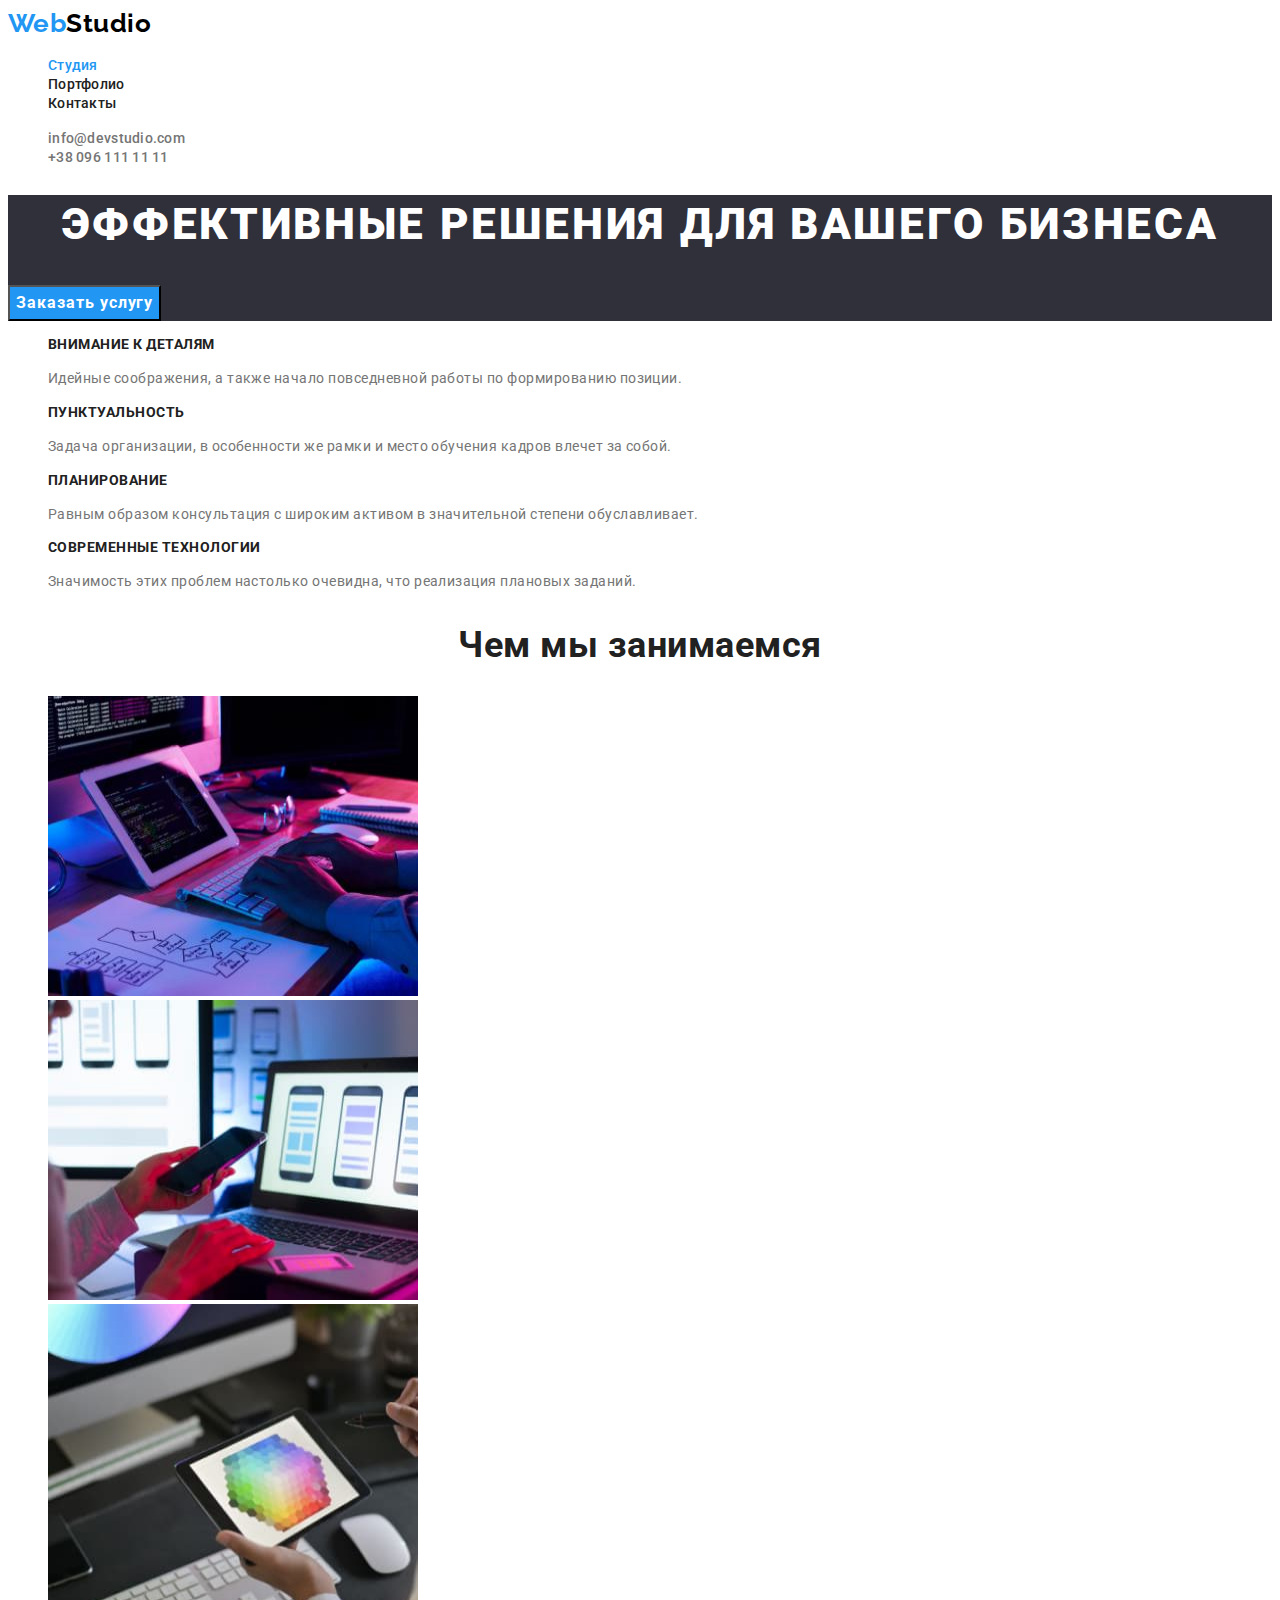
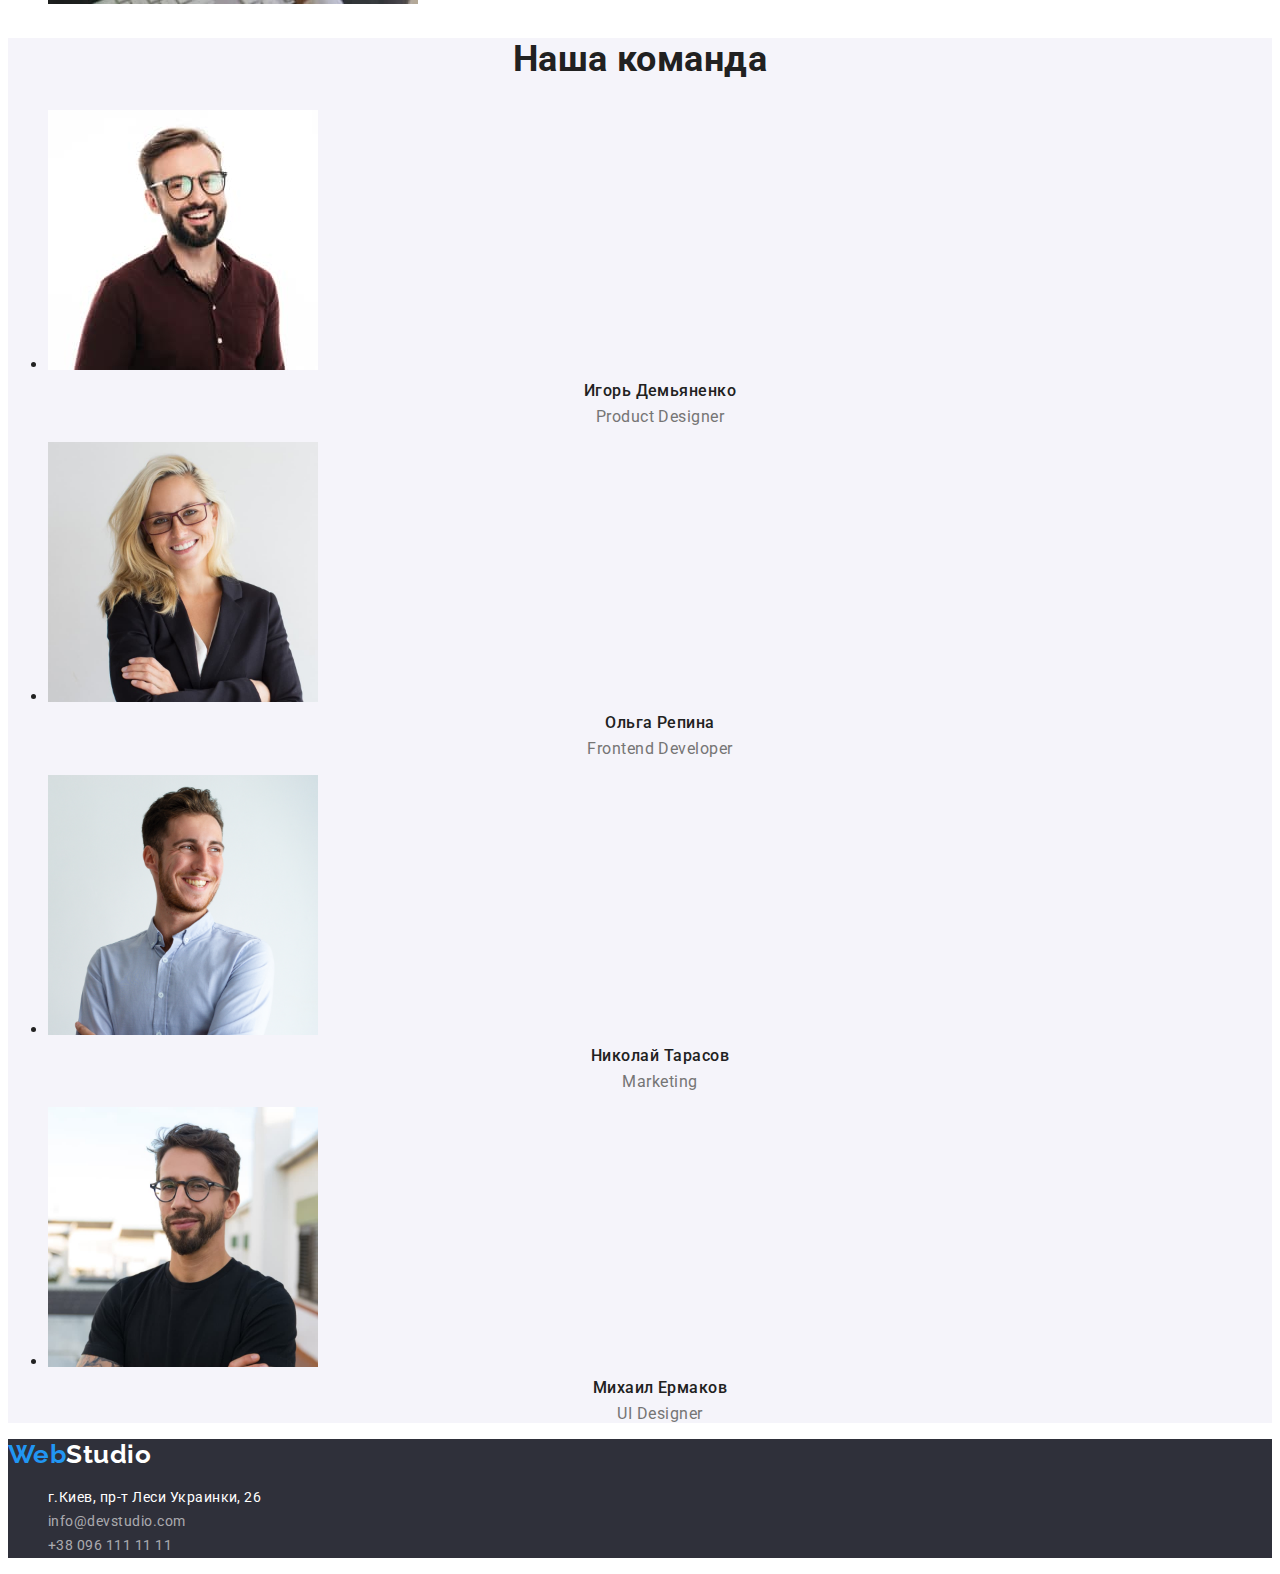
<file: index.html>
<!DOCTYPE html>
<html lang="ru">
<head>
    <meta charset="UTF-8">
    <meta http-equiv="X-UA-Compatible" content="IE=edge">
    <meta name="viewport" content="width=device-width, initial-scale=1.0">
    <title>Homework №2</title>
    <link rel="preconnect" href="https://fonts.googleapis.com" />
    <link rel="preconnect" href="https://fonts.gstatic.com" crossorigin />
    <link href="https://fonts.googleapis.com/css2?family=Raleway:wght@700&family=Roboto:wght@400;500;700;900&display=swap"
        rel="stylesheet" />
    <link rel="stylesheet" href="css/styles.css">
</head>
<body>
    <!-- Шапка -->
    <header class="header">
        <nav class="header-nav">
            <a class="logo link" href="./index.html">Web<span class="logo-black">Studio</span></a>
            <ul class="header-nav-list list">
                <li class="header-nav-item">
                    <a class="header-nav-link link current" href="./index.html">Студия</a>
                </li>
                <li class="header-nav-item">
                    <a class="header-nav-link link" href="./portfolio.html">Портфолио</a>
                </li>
                <li class="header-nav-item">
                    <a class="header-nav-link link" href="">Контакты</a>
                </li>
            </ul>
        </nav>
        <ul class="header-contact-list list">
            <li class="header-contact-item">
                <a class="header-contact-link link" href="mailto:info@devstudio.com">info@devstudio.com</a>
            </li>
            <li class="header-contact-item">
                <a class="header-contact-link link" href="tel:+380961111111">+38 096 111 11 11</a>
            </li>
        </ul>
    </header>
    <!-- Основной контент -->
    <main>
        <!-- Герой -->
        <section class="hero">
            <h1 class="hero-title">Эффективные решения для вашего бизнеса</h1>
            <button class="hero-btn" type="button">Заказать услугу</button>
        </section>
        <!-- Список преимуществ -->
        <section class="features-section">
            <!-- h2 Преимущества спрятать в css правильно -->
            <h2 hidden>Преимущества</h2>
            <ul class="features-list list">
                <li class="features-item">
                    <h3 class="features-title">Внимание к деталям</h3>
                    <p class="features-text">
                        Идейные соображения, а также начало повседневной работы по
                        формированию позиции.
                    </p>
                </li>
                <li class="features-item">
                    <h3 class="features-title">Пунктуальность</h3>
                    <p class="features-text">
                        Задача организации, в особенности же рамки и место обучения кадров
                        влечет за собой.
                    </p>
                </li>
                <li class="features-item">
                    <h3 class="features-title">Планирование</h3>
                    <p class="features-text">
                        Равным образом консультация с широким активом в значительной
                        степени обуславливает.
                    </p>
                </li>
                <li class="features-item">
                    <h3 class="features-title">Современные технологии</h3>
                    <p class="features-text">
                        Значимость этих проблем настолько очевидна, что реализация
                        плановых заданий.
                    </p>
                </li>
            </ul>
        </section>
        <!-- Список занятий -->
        <section class="work-section">
            <h2 class="section-title">Чем мы занимаемся</h2>
            <ul class="work-list list">
                <li class="work-item">
                    <img src="./images/img1.jpg" alt="сотрудник создает программу" width="370" height="300" />
                </li>
                <li class="work-item">
                    <img src="./images/img2.jpg" alt="сотрудник создает мобильное приложение" width="370" height="300" />
                </li>
                <li class="work-item">
                    <img src="./images/img3.jpg" alt="веб-дизайнер выьирает палитру" width="370" height="300"  />
                </li>
            </ul>
        </section>
        <!-- Команда -->
        <section class="team-section">
            <h2 class="section-title">Наша команда</h2>
            <ul>
                <li class="team-item">
                    <img src="./images/person1.jpg" alt="фото Игоря Демьяненко" width="270" height="260" />
                    <h3 class="team-worker">Игорь Демьяненко</h3>
                    <p class="team-profession lang="en">Product Designer</p>
                </li>
                <li class="team-item">
                    <img src="./images/person2.jpg" alt="фото Ольги Репиной" width="270" height="260" />
                    <h3 class="team-worker">Ольга Репина</h3>
                    <p class="team-profession lang="en">Frontend Developer</p>
                </li>
                <li class="team-item">
                    <img src="./images/person3.jpg" alt="фото Николая Тарасова" width="270" height="260" />
                    <h3 class="team-worker">Николай Тарасов</h3>
                    <p class="team-profession lang="en">Marketing</p>
                </li>
                <li class="team-item">
                    <img src="./images/person4.jpg" alt="фото Михаила Ермакова" width="270" height="260" />
                    <h3 class="team-worker">Михаил Ермаков</h3>
                    <p class="team-profession lang="en">UI Designer</p>
                </li>
            </ul>
        </section>
        </main>
    <!-- Подвал -->
    <footer class="footer">
        <a class="logo link" href="./index.html">Web<span class="logo-white">Studio</span></a>
        <!-- Список контактов -->
        <address class="footer-contact">
            <ul class="footer-contact-list list">
                <li class="footer-contact-item">
                    <a class="footer-contact-link address link" href="https://goo.gl/maps/CdvJLRiEL6Q8Smko8" target="_blank"
                        rel="noreferrer noopener">г.Киев, пр-т Леси Украинки, 26</a>
                </li>
                <li class="footer-contact-item">
                    <a class="footer-contact-link link" href="mailto:info@devstudio.com">info@devstudio.com</a>
                </li>
                <li class="footer-contact-item">
                    <a class="footer-contact-link link" href="tel:+380961111111">+38 096 111 11 11</a>
                </li>
            </ul>
        </address>
    </footer>
    </body>
</html>
</file>
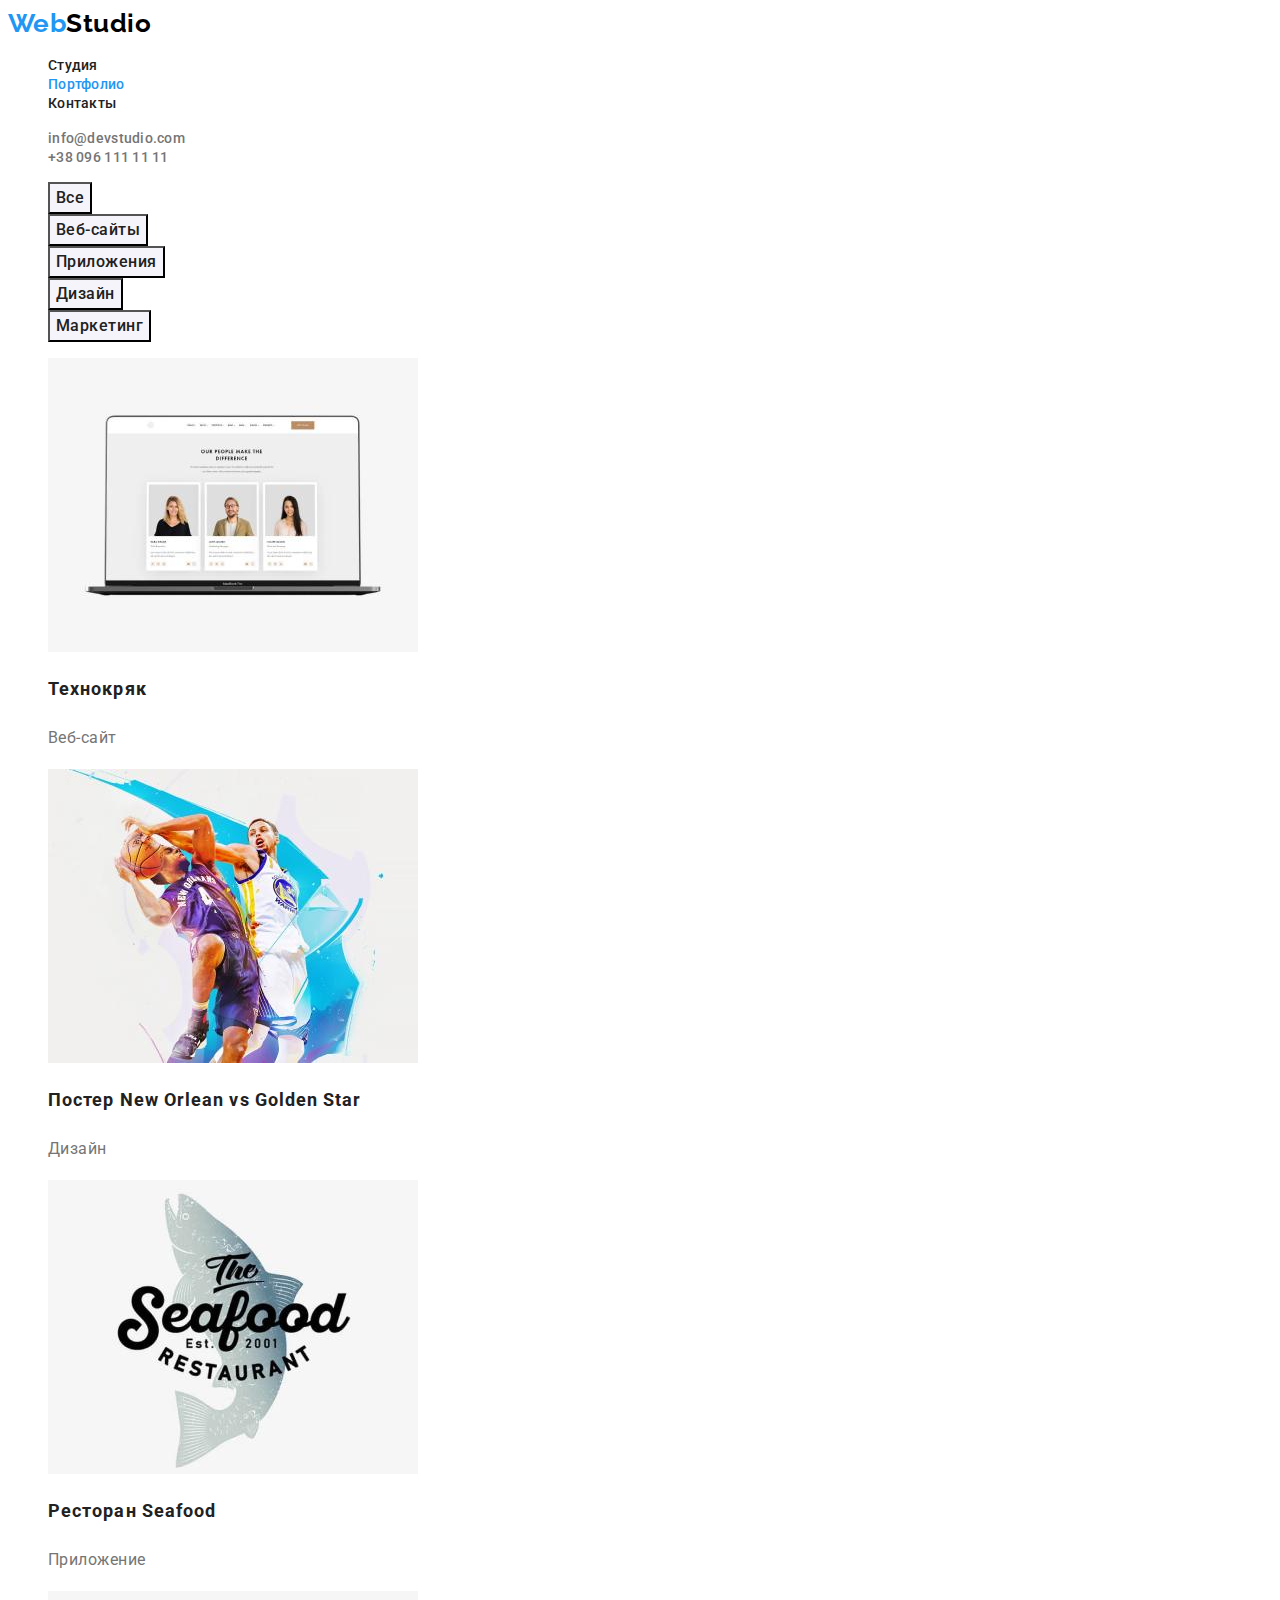
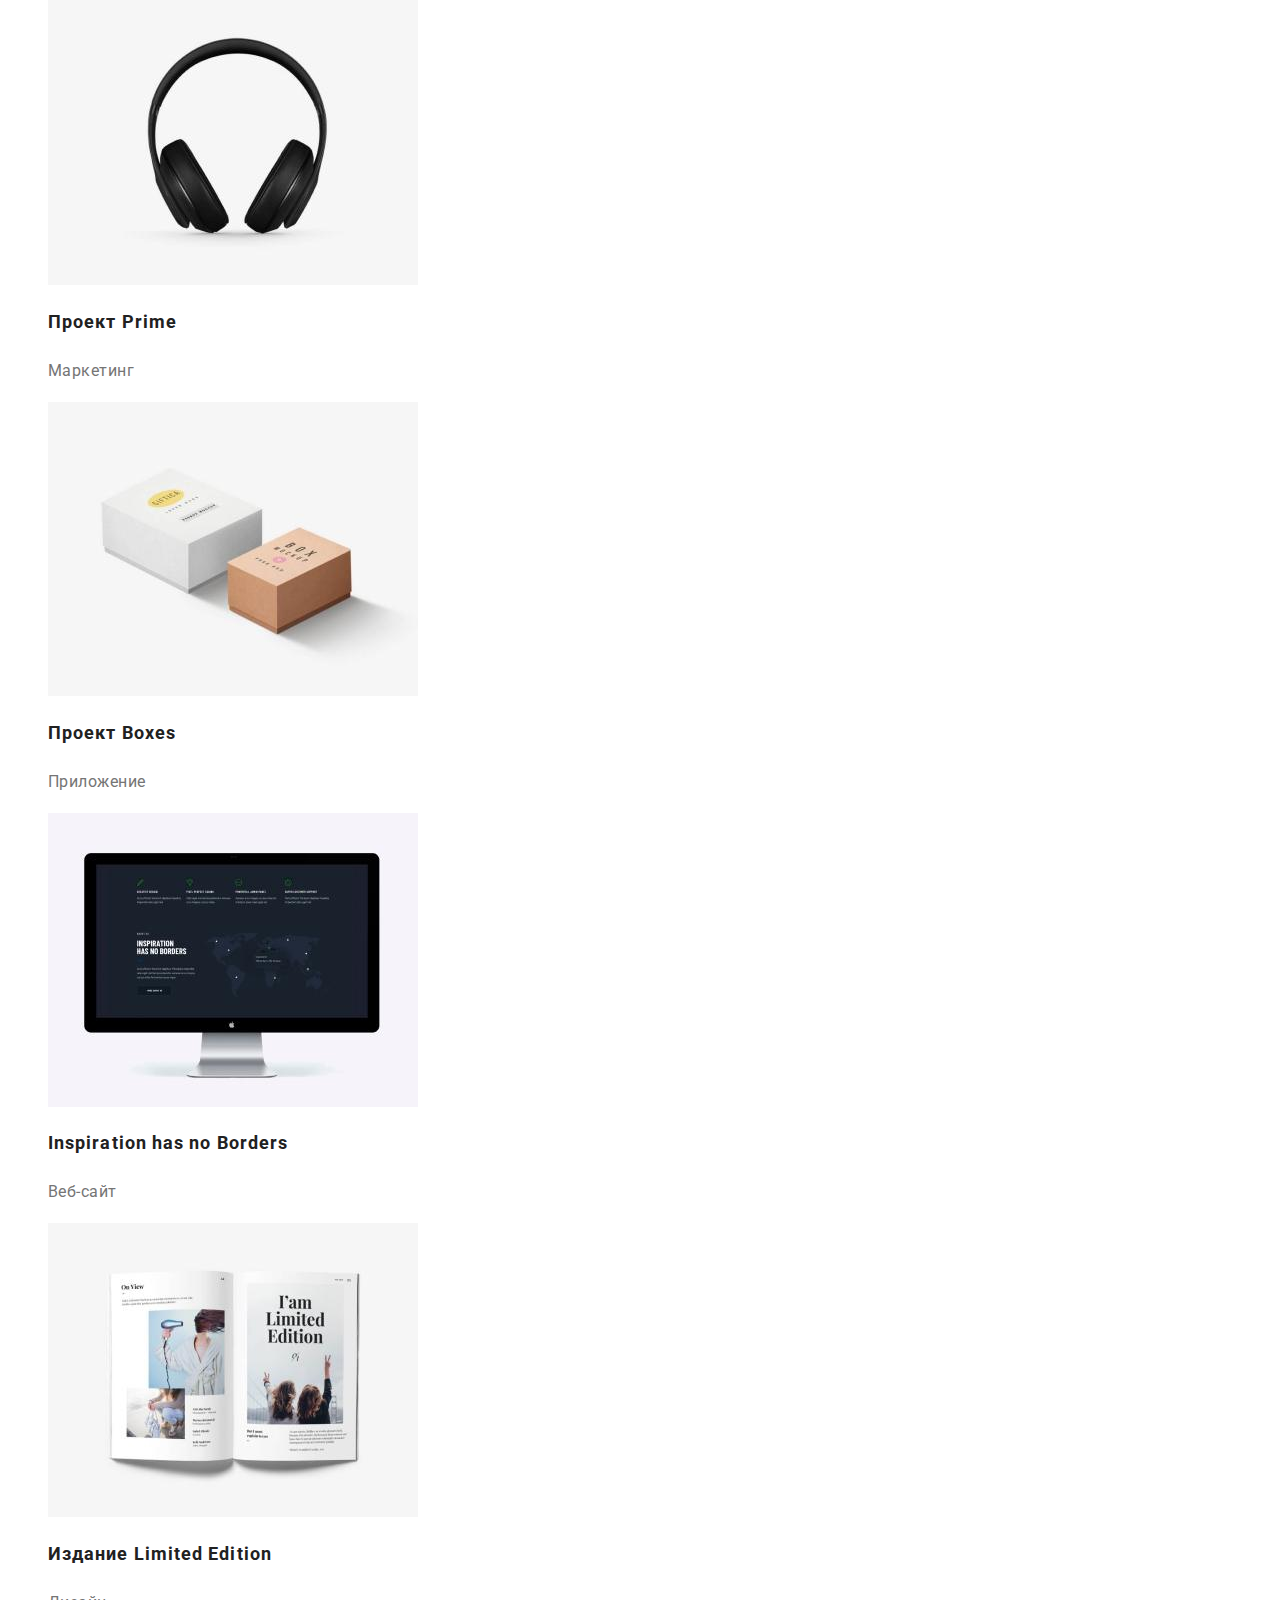
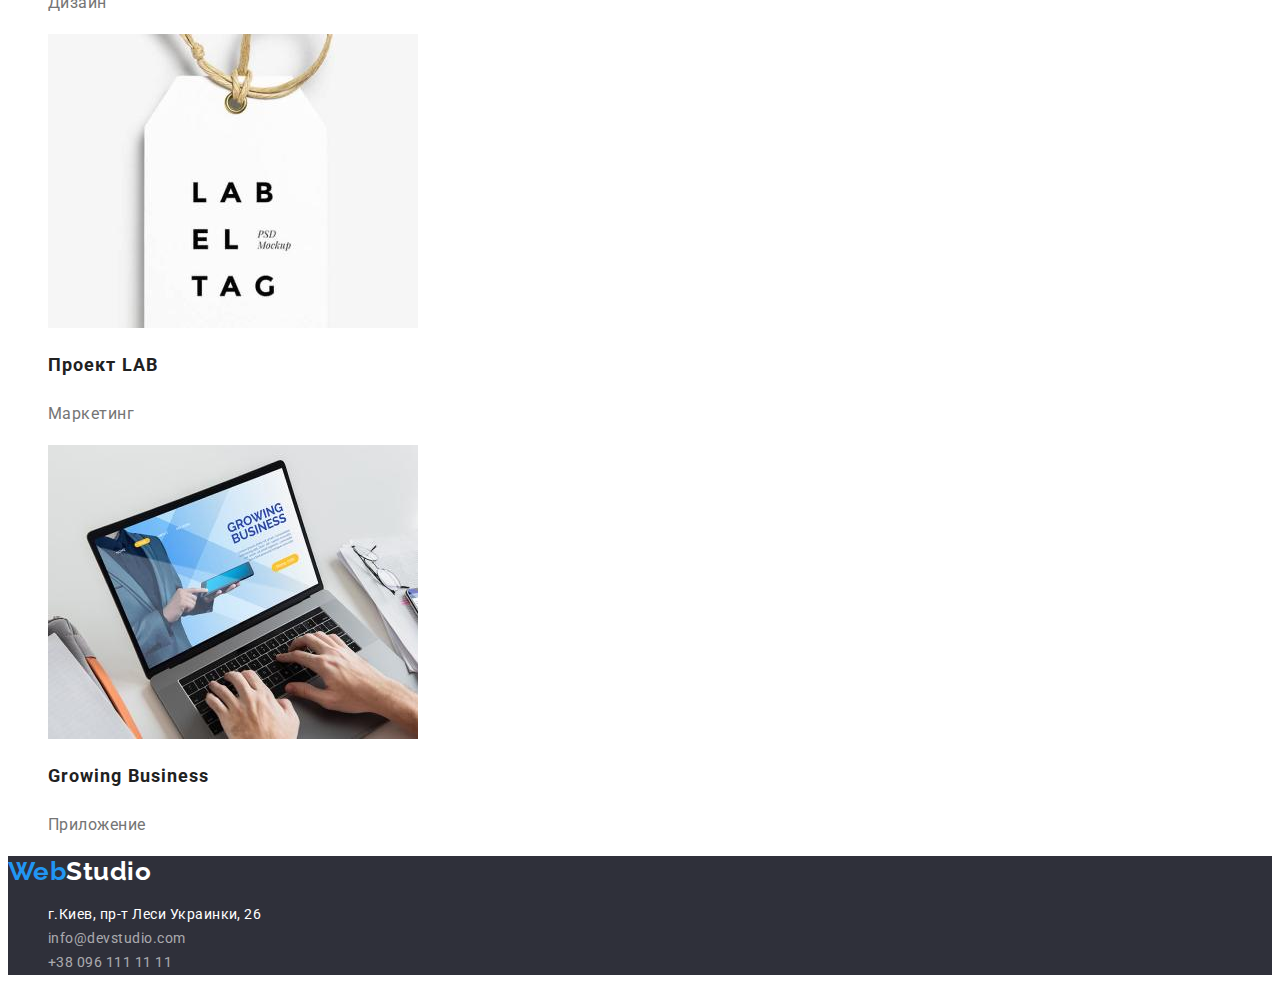
<file: portfolio.html>
<!DOCTYPE html>
<html lang="ru">

<head>
    <meta charset="UTF-8" />
    <meta http-equiv="X-UA-Compatible" content="IE=edge" />
    <meta name="viewport" content="width=device-width, initial-scale=1.0" />
    <title>Портфолио</title>
    <link rel="preconnect" href="https://fonts.googleapis.com" />
    <link rel="preconnect" href="https://fonts.gstatic.com" crossorigin />
    <link
        href="https://fonts.googleapis.com/css2?family=Raleway:wght@700&family=Roboto:wght@400;500;700;900&display=swap"
        rel="stylesheet" />
    <link rel="stylesheet" href="css/styles.css">
</head>

<body>
    <!-- Шапка -->
    <header class="header">
        <nav class="header-nav">
            <a class="logo link" href="./index.html">Web<span class="logo-black">Studio</span></a>
            <ul class="header-nav-list list">
                <li class="header-nav-item">
                    <a class="header-nav-link link" href="./index.html">Студия</a>
                </li>
                <li class="header-nav-item">
                    <a class="header-nav-link link current" href="./portfolio.html">Портфолио</a>
                </li>
                <li class="header-nav-item">
                    <a class="header-nav-link link" href="">Контакты</a>
                </li>
            </ul>
        </nav>
        <ul class="header-contact-list list">
            <li class="header-contact-item">
                <a class="header-contact-link link" href="mailto:info@devstudio.com">info@devstudio.com</a>
            </li>
            <li class="header-contact-item">
                <a class="header-contact-link link" href="tel:+380961111111">+38 096 111 11 11</a>
            </li>
        </ul>
    </header>
    <!-- Основной контент -->
    <main>
        <section class="portfolio-section">
            <h1 hidden>Примеры работ</h1>
            <ul class="portfolio-btn-list list">
                <li class="portfolio-btn-item">
                    <button class="portfolio-btn" type="button">Все</button>
                </li>
                <li class="portfolio-btn-item">
                    <button class="portfolio-btn" type="button">Веб-сайты</button>
                </li>
                <li class="portfolio-btn-item">
                    <button class="portfolio-btn" type="button">Приложения</button>
                </li>
                <li class="portfolio-btn-item">
                    <button class="portfolio-btn" type="button">Дизайн</button>
                </li>
                <li class="portfolio-btn-item">
                    <button class="portfolio-btn" type="button">Маркетинг</button>
                </li>
            </ul>
            <ul class="portfolio-list list">
                <li class="portfolio-item">
                    <img src="./images/techno.jpg" alt="открытый ноутбук с сайтом Технокряк" width="370" height="294" />
                    <h2 class="portfolio-list-title">Технокряк</h2>
                    <p class="portfolio-list-text">Веб-сайт</p>
                </li>
                <li class="portfolio-item">
                    <img src="./images/neworlean.jpg" alt="парни играют в баскетбол" width="370" height="294" />
                    <h2 class="portfolio-list-title">
                        Постер New Orlean vs Golden Star
                    </h2>
                    <p class="portfolio-list-text">Дизайн</p>
                </li>
                <li class="portfolio-item">
                    <img src="./images/seafood.jpg" alt="логотип ресторана Seafood" width="370" height="294" />
                    <h2 class="portfolio-list-title">Ресторан Seafood</h2>
                    <p class="portfolio-list-text">Приложение</p>
                </li>
                <li class="portfolio-item">
                    <img src="./images/prime.jpg" alt="наушники" width="370" height="294" />
                    <h2 class="portfolio-list-title">Проект Prime</h2>
                    <p class="portfolio-list-text">Маркетинг</p>
                </li>
                <li class="portfolio-item">
                    <img src="./images/boxes.jpg" alt="две коробки" width="370" height="294" />
                    <h2 class="portfolio-list-title">Проект Boxes</h2>
                    <p class="portfolio-list-text">Приложение</p>
                </li>
                <li class="portfolio-item">
                    <img src="./images/inspiration.jpg" alt="компьютерный монитор" width="370" height="294" />
                    <h2 class="portfolio-list-title">Inspiration has no Borders</h2>
                    <p class="portfolio-list-text">Веб-сайт</p>
                </li>
                <li class="portfolio-item">
                    <img src="./images/limitededition.jpg" alt="открытый журнал" width="370" height="294" />
                    <h2 class="portfolio-list-title">Издание Limited Edition</h2>
                    <p class="portfolio-list-text">Дизайн</p>
                </li>
                <li class="portfolio-item">
                    <img src="./images/lab.jpg" alt="этикетка LAB" width="370" height="294" />
                    <h2 class="portfolio-list-title">Проект LAB</h2>
                    <p class="portfolio-list-text">Маркетинг</p>
                </li>
                <li class="portfolio-item">
                    <img src="./images/growing.jpg" alt="человек работает на макбуке" width="370" height="294" />
                    <h2 class="portfolio-list-title">Growing Business</h2>
                    <p class="portfolio-list-text">Приложение</p>
                </li>
            </ul>
        </section>
    </main>
    <!-- Подвал -->
    <footer class="footer">
        <a class="logo link" href="./index.html">Web<span class="logo-white">Studio</span></a>
        <!-- Список контактов -->
        <address class="footer-contact">
            <ul class="footer-contact-list list">
                <li class="footer-contact-item">
                    <a class="footer-contact-link address link" href="https://goo.gl/maps/CdvJLRiEL6Q8Smko8"
                        target="_blank" rel="noreferrer noopener">г.Киев, пр-т Леси Украинки, 26</a>
                </li>
                <li class="footer-contact-item">
                    <a class="footer-contact-link link" href="mailto:info@devstudio.com">info@devstudio.com</a>
                </li>
                <li class="footer-contact-item">
                    <a class="footer-contact-link link" href="tel:+380961111111">+38 096 111 11 11</a>
                </li>
            </ul>
        </address>
    </footer>
</body>

</html>
</file>
<file: css/styles.css>
:root {
  --primary-text-color: #212121;
  --secondary-text-color: #757575;
  --white-text-color: #ffffff;
  --accent-color: #2196f3;
  --black-logo-color: #000000;
  --footer-text-color: rgba(255, 255, 255, 0.6);
  --white-background-color: #ffffff;
  --hero-background-color: #2f303a;
  --team-background-color: #f5f4fa;
}

body {
  font-family: 'Roboto', sans-serif;
  letter-spacing: 0.03em;
  background-color: var(--white-background-color);
  color: var(--primary-text-color);
}

/* убираем точки списков */
.list {
  list-style: none;
}

/* убираем подчеркивание ссылок */
.link {
  text-decoration: none;
}

.logo {
  font-family: 'Raleway', sans-serif;
  font-weight: 700;
  font-size: 26px;
  line-height: 1.19;
  color: var(--accent-color);
}

.section-title {
  font-weight: 700;
  font-size: 36px;
  line-height: 1.17;
  text-align: center;
  color: var(--primary-text-color);
}

.footer-contact-link {
  font-style: normal;
  font-size: 14px;
  line-height: 1.71;
  color: var(--footer-text-color);
}

.footer-contact-link:hover,
.footer-contact-link:focus {
  color: var(--accent-color);
}

/* ------------ШАПКА-------------- */

.logo-black {
  color: var(--black-logo-color);
}

.header-nav-link {
  font-weight: 500;
  font-size: 14px;
  line-height: 1.14;
  letter-spacing: 0.02em;
  color: var(--primary-text-color);
}

.header-contact-link {
  font-weight: 500;
  font-size: 14px;
  line-height: 16px;
  letter-spacing: 0.02em;
  color: var(--secondary-text-color);
}

.header-nav-link:hover,
.header-nav-link:focus,
.header-contact-link:hover,
.header-contact-link:focus {
  color: var(--accent-color);
}

.header-nav-link.current {
  color: var(--accent-color);
}

/* ------------ГЕРОЙ-------------- */

.hero {
  background-color: var(--hero-background-color);
}

.hero-title {
  font-weight: 900;
  font-size: 44px;
  line-height: 1.36;
  text-align: center;
  letter-spacing: 0.06em;
  text-transform: uppercase;
  color: var(--white-text-color);
}

.hero-btn {
  font-family: 'Roboto', sans-serif;
  font-weight: 700;
  font-size: 16px;
  line-height: 1.88;
  align-items: center;
  text-align: center;
  letter-spacing: 0.06em;
  background-color: var(--accent-color);
  color: var(--white-text-color);
  cursor: pointer;
}

.hero-btn:hover,
.hero-btn:focus {
  background-color: var(--white-text-color);
  color: var(--accent-color);
}

/* ------------ПРЕИМУЩЕСТВА-------------- */

.features-title {
  font-weight: 700;
  font-size: 14px;
  line-height: 1.14;
  text-transform: uppercase;
}

.features-text {
  font-size: 14px;
  line-height: 1.71;
  color: var(--secondary-text-color);
}

/* ------------СПИСОК ЗАНЯТИЙ-------------- */

/* ----------------КОМАНДА----------------- */

.team-section {
  background-color: var(--team-background-color);
}

.team-worker {
  font-weight: 500;
  font-size: 16px;
  line-height: 1.19px;
  text-align: center;
}

.team-profession {
  font-size: 16px;
  line-height: 1.19;
  text-align: center;
  color: var(--secondary-text-color);
}

/* ----------------ПОДВАЛ----------------- */
.footer {
  background-color: var(--hero-background-color);
}

.logo-white {
  color: var(--white-text-color);
}

.footer-contact-link.address {
  color: var(--white-text-color);
}

/* ---------------------------------------------- */
/* --------------------ПОРТФОЛИО----------------- */
/* ---------------------------------------------- */
.portfolio-btn {
  font-family: 'Roboto', sans-serif;
  font-weight: 500;
  font-size: 16px;
  line-height: 1.63;
  letter-spacing: 0.03em;
  background-color: var(--team-background-color);
  color: var(--primary-text-color);
  cursor: pointer;
}

.portfolio-btn:hover,
.portfolio-btn:focus {
  background-color: var(--accent-color);
  color: var(--white-text-color);
}

.portfolio-list-title {
  font-weight: 700;
  font-size: 18px;
  line-height: 2;
  letter-spacing: 0.06em;
}

.portfolio-list-text {
  font-size: 16px;
  line-height: 1.87;
  color: var(--secondary-text-color);
}
</file>
